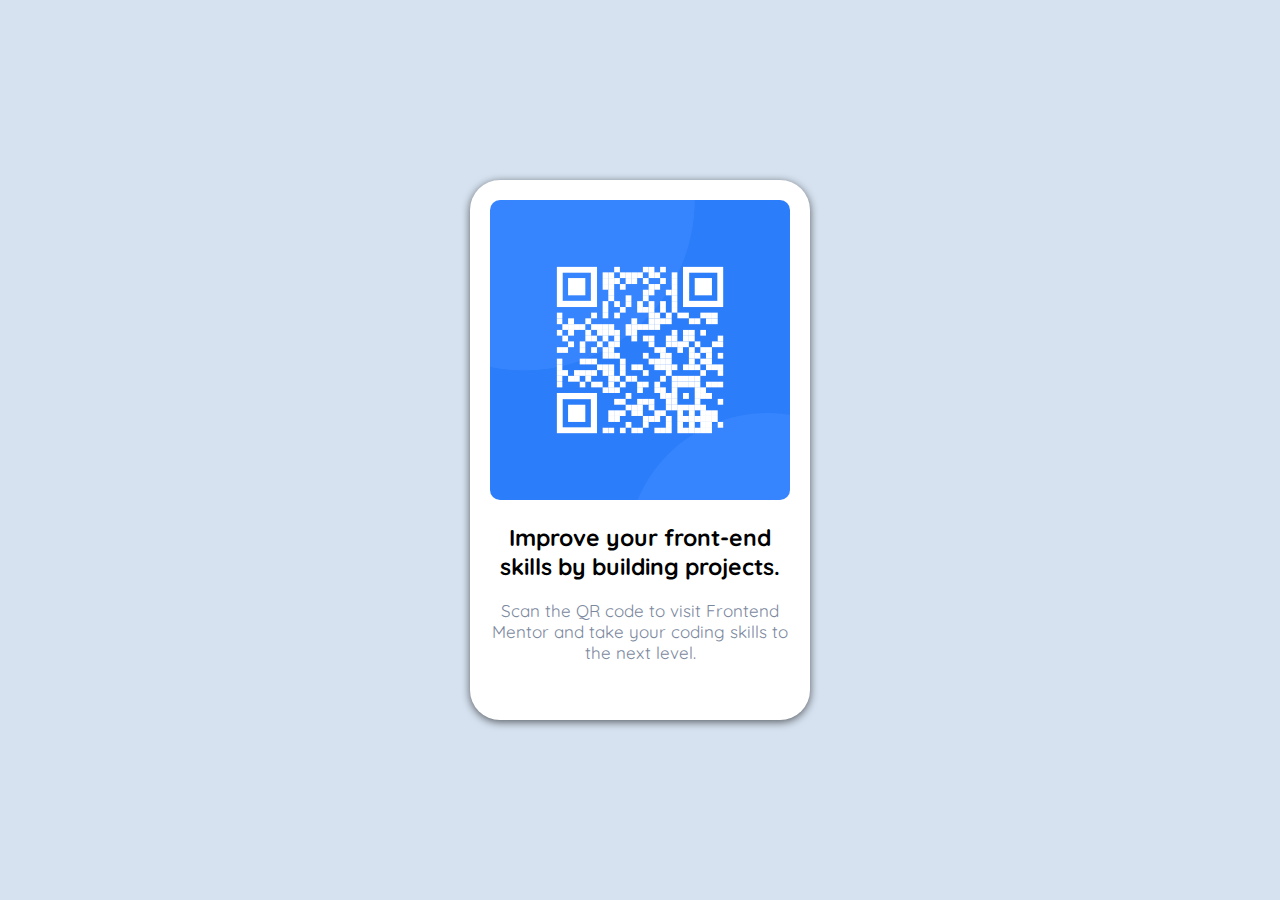
<file: index.html>
<!DOCTYPE html>
<html lang="en">
  <head>
    <meta charset="UTF-8" />
    <meta http-equiv="X-UA-Compatible" content="IE=edge" />
    <meta name="viewport" content="width=device-width, initial-scale=1.0" />
    <title>QR Code Component</title>
    <link rel="stylesheet" href="styles.css" />
  </head>
  <body>
    <div class="container">
      <div class="card">
        <img src="/images/image-qr-code.png" alt="QR Code" />
        <div class="text">
          <h2>Improve your front-end skills by building projects.</h2>
          <p>
            Scan the QR code to visit Frontend Mentor and take your coding skills
            to the next level.
          </p>
        </div>
      </div>
    </div>
  </body>
</html>
</file>
<file: styles.css>
@import url("https://fonts.googleapis.com/css2?family=Quicksand:wght@700&display=swap");

:root {
  --white: hsl(0, 0%, 100%);
  --lightgrey: hsl(212, 45%, 89%);
  --greyblue: hsl(220, 15%, 55%);
  --darkblue: hsl(218, 44%, 22%);
}

body {
  padding: 0;
  margin: 0 auto;
  box-sizing: border-box;
  font-family: "Quicksand", sans-serif;
  background: var(--lightgrey);
  display: flex;
  justify-content: center;
  align-items: center;
  height: 100vh;
}
.container {
  width: 300px;
  height: 500px;
  background: var(--white);
  display: flex;
  flex-direction: column;
  font-family: "Quicksand", sans-serif;
  padding: 20px;
  margin: 10px;
  box-shadow: 0 2px 8px rgba(0, 0, 0, 0.6);
  border-radius: 30px;
  background-color: rgba (255, 255, 255, 0.3);
}

.inner-box {
  display: flex;
  justify-content: center;
  align-items: center;
}

img {
  border-radius: 10px;
  width: 300px;
  height: 300px;
}

p {
  display: flex;
  justify-content: center;
  align-items: center;
  font-size: 20px;
}

.text h2 {
  font-size: 23px;
  display: flex;
  text-align: center;
}

.text p {
  font-size: 17px;
  display: flex;
  text-align: center;
  color: var(--greyblue);
}
</file>
